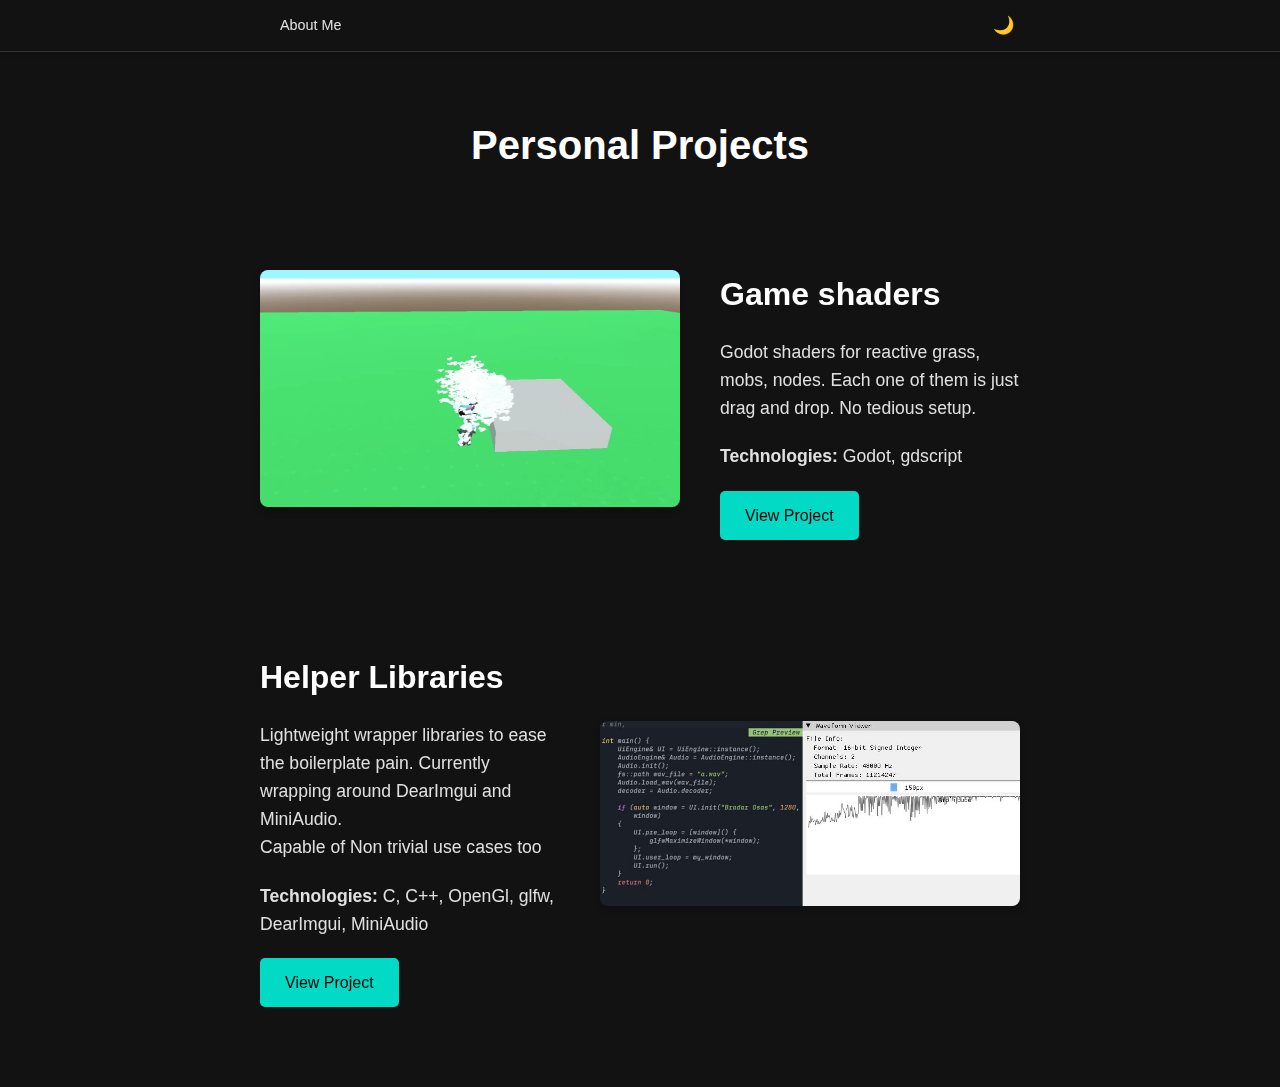
<file: index.html>
<!DOCTYPE html>
<html lang="en">
<head>
    <meta charset="UTF-8">
    <meta name="viewport" content="width=device-width, initial-scale=1.0">
    <title>Preetom Boro</title>
    <link rel="stylesheet" href="style.css"> </head>
<body>
    <header class="top-bar">
        <div class="container top-bar-content">
            <div class="top-bar-nav">
                <a href="about.html" class="nav-link dynamic-back-link">About Me</a>
            </div>
            <button class="theme-toggle" aria-label="Toggle dark/light mode">🌙</button>
        </div>
    </header>

    <!-- <main class="main-content-wrapper">
        <section class="hero-intro" style="padding-top: calc(100px + 51px);"> <div class="container text-center">
                <h1>Welcome to Osas's Portfolio!</h1>
                <p class="pronunciation">Explore my work and learn more about me.</p>
                <p><a href="about.html" class="inline-link">Learn about me</a> | <a href="#" class="inline-link">View my posts</a></p>
            </div>
        </section>
    </main> -->

    <section class="work-showcase-section">
        <div class="container">
            <h2 class="section-title text-center">Personal Projects</h2>

            <!-- <div class="work-entry-row">
                <div class="work-image-column">
                    <img src="images/work1.jpg" alt="Project Alpha Dashboard">
                </div>
                <div class="work-details-column">
                    <h3>Project Alpha Dashboard</h3>
                    <p>A comprehensive dashboard for managing user data and analytics. Developed using React and Node.js. This project showcases my ability to build full-stack applications with modern web technologies.</p>
                    <p><strong>Technologies:</strong> React, Node.js, MongoDB, Chart.js</p>
                    <a href="#" class="btn primary-btn">View Project</a>
                </div>
            </div>

            <div class="work-entry-row reversed">
                <div class="work-image-column">
                    <img src="images/work2.jpg" alt="Mobile E-commerce App">
                </div>
                <div class="work-details-column">
                    <h3>Mobile E-commerce App</h3>
                    <p>Designed and developed a responsive e-commerce application, focusing on user experience and mobile responsiveness for seamless shopping on any device.</p>
                    <p><strong>Technologies:</strong> HTML5, CSS3, JavaScript, Shopify API</p>
                    <a href="#" class="btn primary-btn">View Project</a>
                </div>
            </div> -->

            <div id="work-showcase-container">
            </div>
        </div>
    </section>

    <script src="script.js"></script> </body>
</html>
</file>
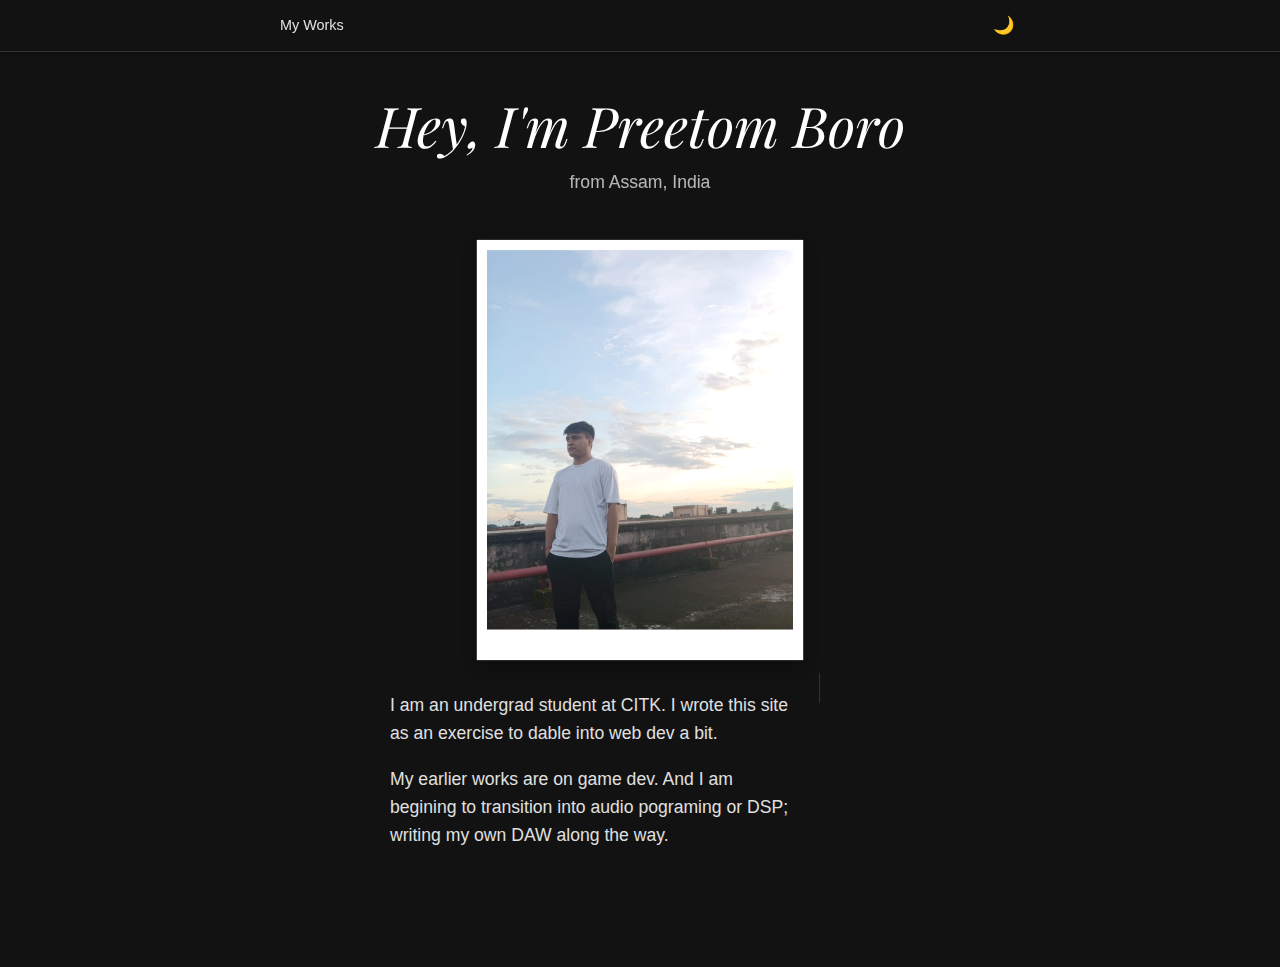
<file: about.html>
<!DOCTYPE html>
<html lang="en">
<head>
    <meta charset="UTF-8">
    <meta name="viewport" content="width=device-width, initial-scale=1.0">
    <title>Broda osas</title>
    <link rel="preconnect" href="https://fonts.googleapis.com">
    <link rel="preconnect" href="https://fonts.gstatic.com" crossorigin>
    <link href="https://fonts.googleapis.com/css2?family=Playfair+Display:ital,wght@1,400..900&display=swap" rel="stylesheet">
    <link rel="stylesheet" href="https://cdnjs.cloudflare.com/ajax/libs/font-awesome/6.5.2/css/all.min.css" integrity="sha512-SnH5WK+bZxgPHs44uWIX+LLJAJ9/2PkPKZ5QiAj6Ta86w+fsb2TkcmfRyVX3pBnMFcV7oQPJkl9QevSCWr3W6A==" crossorigin="anonymous" referrerpolicy="no-referrer" />
    <link rel="stylesheet" href="style.css">
</head>
<body>

    <header class="top-bar">
        <div class="container top-bar-content">
            <div class="top-bar-nav"> 
                <a href="index.html" class="nav-link">My Works</a>                
            </div>
            <button class="theme-toggle" aria-label="Toggle dark/light mode">🌙</button>
        </div>
        </div>
    </header>

    <main class="main-content-wrapper">
        <section class="hero-intro">
            <div class="container text-center">
                <h1>Hey, I'm Preetom Boro</h1>
                <p class="pronunciation">from Assam, India</p>
            </div>
        </section>

        <section class="profile-image-section">
            <div class="container text-center">
                <div class="polaroid-frame">
                    <img src="images/me.jpeg" alt="JD balcony" class="profile-img">
                </div>
            </div>
        </section>

                <section class="about-me-section">
            <div class="container restricted-width"> <div class="about-columns"> <div class="about-left-column"> 
                        <p>I am an undergrad student at CITK. I wrote this site as an exercise to dable into web dev a bit.</p>
                        <p>My earlier works are on game dev. And I am begining to transition into audio pograming or DSP; writing my own DAW along the way. </p>
                    </div>

                    <div class="about-right-column"> <a href="https://github.com/Osas-Boro" target="_blank" aria-label="GitHub"><i class="fab fa-github social-icon"></i></a>
                        <a href="https://linkedin.com/in/osas-boro" target="_blank" aria-label="LinkedIn"><i class="fab fa-linkedin social-icon"></i></a>
                        <a href="https://twitter.com/OsasBoro" target="_blank" aria-label="Twitter"><i class="fab fa-twitter social-icon"></i></a>
                        </div>
                </div>
            </div>
        </section>
    </main>

    <script src="script.js"></script>
</body>
</html>
</file>
<file: style.css>
/* Basic Resets & Variables */
:root {
    /* Dark Mode Defaults */
    --background-color: #121212; /* Very dark gray */
    --text-color: #e0e0e0;       /* Light gray */
    --heading-color: #ffffff;    /* White */
    --link-color: #bb86fc;       /* Purple-ish for links */
    --border-color: #333333;     /* Darker gray for borders */
    --container-bg: #1e1e1e;     /* Slightly lighter dark for containers */
    /* NEW: Add primary colors for buttons and secondary background if not already defined */
    --primary-color: #03dac6; /* Teal */
    --primary-color-hover: #018786; /* Darker Teal */
    --button-text-color: #000000; /* Black for button text */
    --secondary-background-color: #2c2c2c; /* This variable is still defined for consistency */
    --shadow-small: 0 4px 8px rgba(0, 0, 0, 0.2); /* Small shadow for elements */
}

/* Optional: Light Mode Override (for a toggle later) */
body.light-mode {
    --background-color: #ffffff;
    --text-color: #333333;
    --heading-color: #1a1a1a;
    --link-color: #007bff;
    --border-color: #cccccc;
    --container-bg: #f9f9f9;
    --primary-color: #007bff; /* Blue */
    --primary-color-hover: #0056b3; /* Darker Blue */
    --button-text-color: #ffffff; /* White for button text */
    --secondary-background-color: #f0f0f0; /* This variable is still defined for consistency */
    --shadow-small: 0 4px 8px rgba(0, 0, 0, 0.1);
}


body {
    font-family: 'Inter', sans-serif; /* Your chosen font */
    background-color: var(--background-color);
    color: var(--text-color);
    margin: 0; /* Remove default body margin */
    line-height: 1.6;
    overflow-x: hidden; /* Prevent horizontal scroll bar from box-shadows etc. */
    transition: background-color 0.5s ease, color 0.5s ease; /* Smooth transition for body's background and text color */
}

/* Reusable Container for Centering Content */
.container {
    max-width: 800px; /* Adjust as per your preference for overall content width */
    margin: 0 auto; /* Center the container horizontally */
    padding: 0 20px; /* Add horizontal padding to prevent content touching edges on smaller screens */
    box-sizing: border-box; /* Include padding in the element's total width */
}

.restricted-width {
    max-width: 600px; /* Narrower width for main body paragraphs */
}

.text-center {
    text-align: center;
}

/* --- Top Bar Styling --- */
.top-bar {
    background-color: var(--background-color);
    padding: 10px 0; /* User is okay with this padding */
    border-bottom: 1px solid var(--border-color);

    position: fixed;
    top: 0;
    left: 0;
    width: 100%;
    z-index: 1000;
    box-shadow: 0 2px 5px rgba(0, 0, 0, 0.2);
    transition: background-color 0.5s ease, border-color 0.5s ease, box-shadow 0.5s ease;
}

.top-bar-content {
    display: flex; /* Use Flexbox for horizontal alignment */
    justify-content: space-between; /* Space out items */
    align-items: center; /* Vertically align items */
    font-size: 0.9em; /* REMAINED: as per user's last feedback it was okay */
    line-height: 1; /* Reduces extra vertical space around text and icons */
    min-height: 0; /* IMPORTANT: Allows flex container to shrink to its content's actual height */
}

/* Aggressively reset vertical spacing for ALL direct children of top-bar-content */
.top-bar-content > * {
    margin-top: 0;
    margin-bottom: 0;
    padding-top: 0;
    padding-bottom: 0;
    line-height: 1; /* Ensure text/icon lines are tight */
    vertical-align: middle; /* Ensure alignment */
}


.top-bar-nav .nav-link,
.top-bar-info,
.theme-toggle,
.search-icon {
    color: var(--text-color);
    text-decoration: none !important;
    margin-left: 20px; /* Spacing between nav items, icons */
    transition: color 0.5s ease;
}

/* Specific styling for the theme and search icon buttons */
.theme-toggle, .search-icon {
    background: none;
    border: none;
    cursor: pointer;
    outline: none;
    font-size: 1.2em; /* RE-APPLIED: Increased icon font size to make top bar slightly larger */

    /* Force buttons to be compact flex containers */
    display: flex;
    align-items: center; /* Vertically center the icon/content */
    justify-content: center; /* Horizontally center the icon/content */
    height: 1.8em; /* RE-APPLIED: Explicit height for larger top bar */
    width: 1.8em; /* RE-APPLIED: Match width for a square button */
    flex-shrink: 0; /* Prevent them from shrinking below this size if space is tight */
    flex-grow: 0; /* Prevent them from growing */
}

/* --- Hero Intro Section --- */
.hero-intro {
    padding-top: calc(40px + 51px); /* Add header height to existing top padding */
    padding-bottom: 20px; /* Keep existing bottom padding */
}

.hero-intro h1 {
    font-size: 3.5em; /* Large heading */
    color: var(--heading-color);
    margin: 0; /* Remove default h1 margin */
    line-height: 1.2;
    transition: color 0.5s ease;

    font-family: 'Playfair Display', serif; /* Apply Playfair Display font */
    font-style: italic; /* Ensure it's italic */
    font-weight: normal; /* Playfair Display italic often looks best at normal weight unless you explicitly want bold italic */

}

.hero-intro .pronunciation {
    font-size: 1.1em;
    color: var(--text-color);
    margin-top: 10px;
    opacity: 0.8; /* Slightly subdued */
    transition: color 0.5s ease;
}

/* --- Profile Image Section --- */
.profile-image-section {
    padding: 10px 0;
}

.polaroid-frame {
    background-color: #ffffff; /* White background for the "photo" */
    padding: 10px 10px 30px 10px; /* Top, right, bottom (thicker), left padding */
    display: inline-block; /* So it only takes up space needed for content */
    box-shadow: 0 5px 15px rgba(0, 0, 0, 0.3); /* Subtle shadow */
    transform: rotate(0deg) scale(1.02); /* Optional: slight rotation for more "real" feel */
    transition: transform 0.3s ease; /* Smooth hover effect */

    max-width: 300px;
}

.polaroid-frame:hover {
    transform: rotate(-2deg); /* Straighten and slightly enlarge on hover */
}

.profile-img {
    display: block; /* Remove extra space below image */
    max-width: 100%; /* Ensure image scales down on smaller screens */
    height: auto;
    /* Optional: filter to match the image style in the example */
    filter: grayscale(10%) contrast(110%);
}

/* --- About Me Section --- */
.about-me-section {
    padding: 0px 0 100px; /* Adjust padding as needed */
}

.about-me-section p {
    font-size: 1.1em;
    margin-bottom: 1em; /* Space between paragraphs */
}

.about-me-section .inline-link {
    color: var(--link-color);
    text-decoration: none; /* Default underline */
    text-underline-offset: 4px; /* Space between text and underline */
    transition: color 0.5s ease, text-decoration-color 0.3s ease;
}

.about-me-section .inline-link:hover {
    color: var(--heading-color); /* Change color on hover */
    text-decoration: none;
    text-decoration-color: var(--heading-color); /* Underline color also changes */
}

.about-me-section .container.restricted-width{
    text-align: left; /* Default text align for columns */
}

.about-columns {
    display: flex; /* Makes the child elements (columns) flex items */
    gap: 30px; /* Space between the two columns */
    align-items: flex-start; /* Aligns items to the top if they have different heights */
    justify-content: flex-end; /* Pushes content to the right side of the main flex container */
    max-width: 500px; /* Adjust this to control the overall width of the two columns combined */
    margin: 0 auto; /* Center the two-column block */
}

.about-left-column {
    flex-basis: 100%; /* Takes up 70% of the available space */
}

.about-right-column {
    flex-basis: 10%; /* Takes up 30% of the available space */
    border-left: 1px solid var(--border-color); /* Minimal separator line */
    padding-left: 30px; /* Space between the line and the icons */
    display: flex; /* Make icons stack vertically */
    flex-direction: column; /* Stack icons vertically */
    align-items: center; /* Center icons horizontally within their column */
    gap: 15px; /* Space between icons */
}

.social-icon {
    font-size: 1.8em; /* Adjust icon size */
    color: var(--text-color);
    transition: color 0.5s ease;
}

.social-icon:hover {
    color: var(--link-color);
}

/* Work Showcase Section */
.work-showcase-section {
    padding: 80px 0; /* Vertical spacing for the section */
    background-color: var(--background-color); /* CHANGED: Reverted to main background color */
    color: var(--text-color);
}

.work-showcase-section .section-title {
    margin-bottom: 60px; /* Space below the section title */
    font-size: 2.5rem;
    color: var(--heading-color);
}

/* Layout for individual work entries (two columns) */
.work-entry-row {
    display: flex;
    flex-wrap: wrap; /* Allows columns to wrap to a single column on smaller screens */
    align-items: center; /* Vertically align content in columns */
    gap: 40px; /* Space between the image and text columns */
    margin-bottom: 80px; /* Space between different work entries */
    justify-content: center; /* Center the columns if their combined width is less than the container */
}

.work-entry-row:last-child {
    margin-bottom: 0; /* No bottom margin after the very last entry */
}

/* Styling for each column */
.work-image-column {
    flex: 2; /* MODIFIED: Image column takes 2 parts of available space */
    min-width: 350px; /* MODIFIED: Ensures it doesn't get too small before wrapping */
}

.work-details-column {
    flex: 1; /* MODIFIED: Text column takes 1 part of available space */
    min-width: 300px; /* Ensures text is readable */
}

.work-image-column img,
.work-image-column video { /* Ensure video is included here */
    max-width: 100%;
    height: auto;
    display: block; /* Removes extra space below the image */
    border-radius: 8px; /* Slightly rounded corners for images */
    box-shadow: var(--shadow-small); /* Add a subtle shadow */
    object-fit: cover; /* Ensures video covers the area without distortion */
}

.work-details-column h3 {
    font-size: 2rem;
    margin-bottom: 15px;
    color: var(--heading-color);
}

.work-details-column p {
    font-size: 1.1rem;
    line-height: 1.6;
    margin-bottom: 20px;
}

/* Style for the "View Project" button */
.work-details-column .btn {
    display: inline-block;
    padding: 12px 25px;
    background-color: var(--primary-color);
    color: var(--button-text-color);
    text-decoration: none;
    border-radius: 5px;
    transition: background-color 0.3s ease;
}

.work-details-column .btn:hover {
    background-color: var(--primary-color-hover);
}

/* Optional: Reverse order for alternating layouts (image on right, text on left) */
.work-entry-row.reversed {
    flex-direction: row-reverse; /* Swaps the order of columns */
}

/* --- Media Queries for Responsiveness --- */
@media (max-width: 768px) {
    .hero-intro h1 {
        font-size: 2.5em; /* Make heading smaller on smaller screens */
    }

    .polaroid-frame {
        transform: none; /* Remove rotation on smaller screens for better fit */
    }
    .about-columns {
        flex-direction: column; /* Stack columns vertically on smaller screens */
        gap: 20px; /* Adjust gap for vertical stacking */
        max-width: 100%; /* Let it take full container width */
        justify-content: center; /* Center the stacked columns if they have less width than parent */
    }

    .about-left-column,
    .about-right-column {
        flex-basis: auto; /* Reset flex-basis when stacked */
        border-left: none; /* Remove vertical line when stacked */
        padding-left: 0; /* Remove padding when stacked */
        text-align: center; /* Center content when stacked */
    }

    .about-right-column {
        flex-direction: row; /* Make icons horizontal when stacked */
        justify-content: center; /* Center icons horizontally */
    }

    .work-entry-row {
        flex-direction: column; /* Stack columns vertically on smaller screens */
        text-align: center; /* Center align text when stacked */
        gap: 10px; /* As provided in your latest code for 768px breakpoint */
    }

    .work-entry-row.reversed {
        flex-direction: column; /* Ensure reversed rows also stack correctly */
    }

    .work-image-column,
    .work-details-column {
        flex: 0 0 100%; /* MODIFIED: Make them take full width when stacked */
        min-width: unset; /* Remove minimum width when stacking */
    }

    .work-showcase-section .section-title {
        font-size: 2rem;
        margin-bottom: 40px;
    }
}

@media (max-width: 440px) { /* CHANGED: From 480px to 440px as per your request */
    .container {
        padding: 0 15px; /* Reduce horizontal padding on very small screens */
    }

    .top-bar-content {
        min-height: unset; /* Ensure it doesn't get stuck with a min-height from desktop if it's ever applied */
    }
    
    /* Aggressive reset for children on mobile too */
    .top-bar-content > * {
        margin-top: 0;
        margin-bottom: 0;
        padding-top: 0;
        padding-bottom: 0;
        line-height: 1;
        vertical-align: middle;
    }

    .top-bar-nav, .top-bar-search {
        margin-left: 0; /* Remove left margin when stacked */
    }

    .theme-toggle, .search-icon {
        height: 2em; /* RE-APPLIED: Larger touch target for mobile icons */
        width: 2em; /* RE-APPLIED: Larger touch target for mobile icons */
    }

    .hero-intro {
        padding: 60px 0 30px;
    }

    .hero-intro h1 {
        font-size: 2em;
    }

    .polaroid-frame {
        padding: 8px 8px 25px 8px; /* Adjust polaroid padding */
    }

    .about-me-section {
        padding: 30px 0 60px;
    }
    
    .work-details-column h3 {
        font-size: 1.6rem;
    }
    .work-details-column p {
        font-size: 1.1rem;
    }
    .work-details-column .btn {
        padding: 10px 20px;
    }
    .work-entry-row {
        flex-direction: column; /* This rule should already be here */
        text-align: center; /* This rule should already be here */
        gap: 10px; /* As provided in your latest code for 480px (now 440px) breakpoint */
    }
}
</file>
